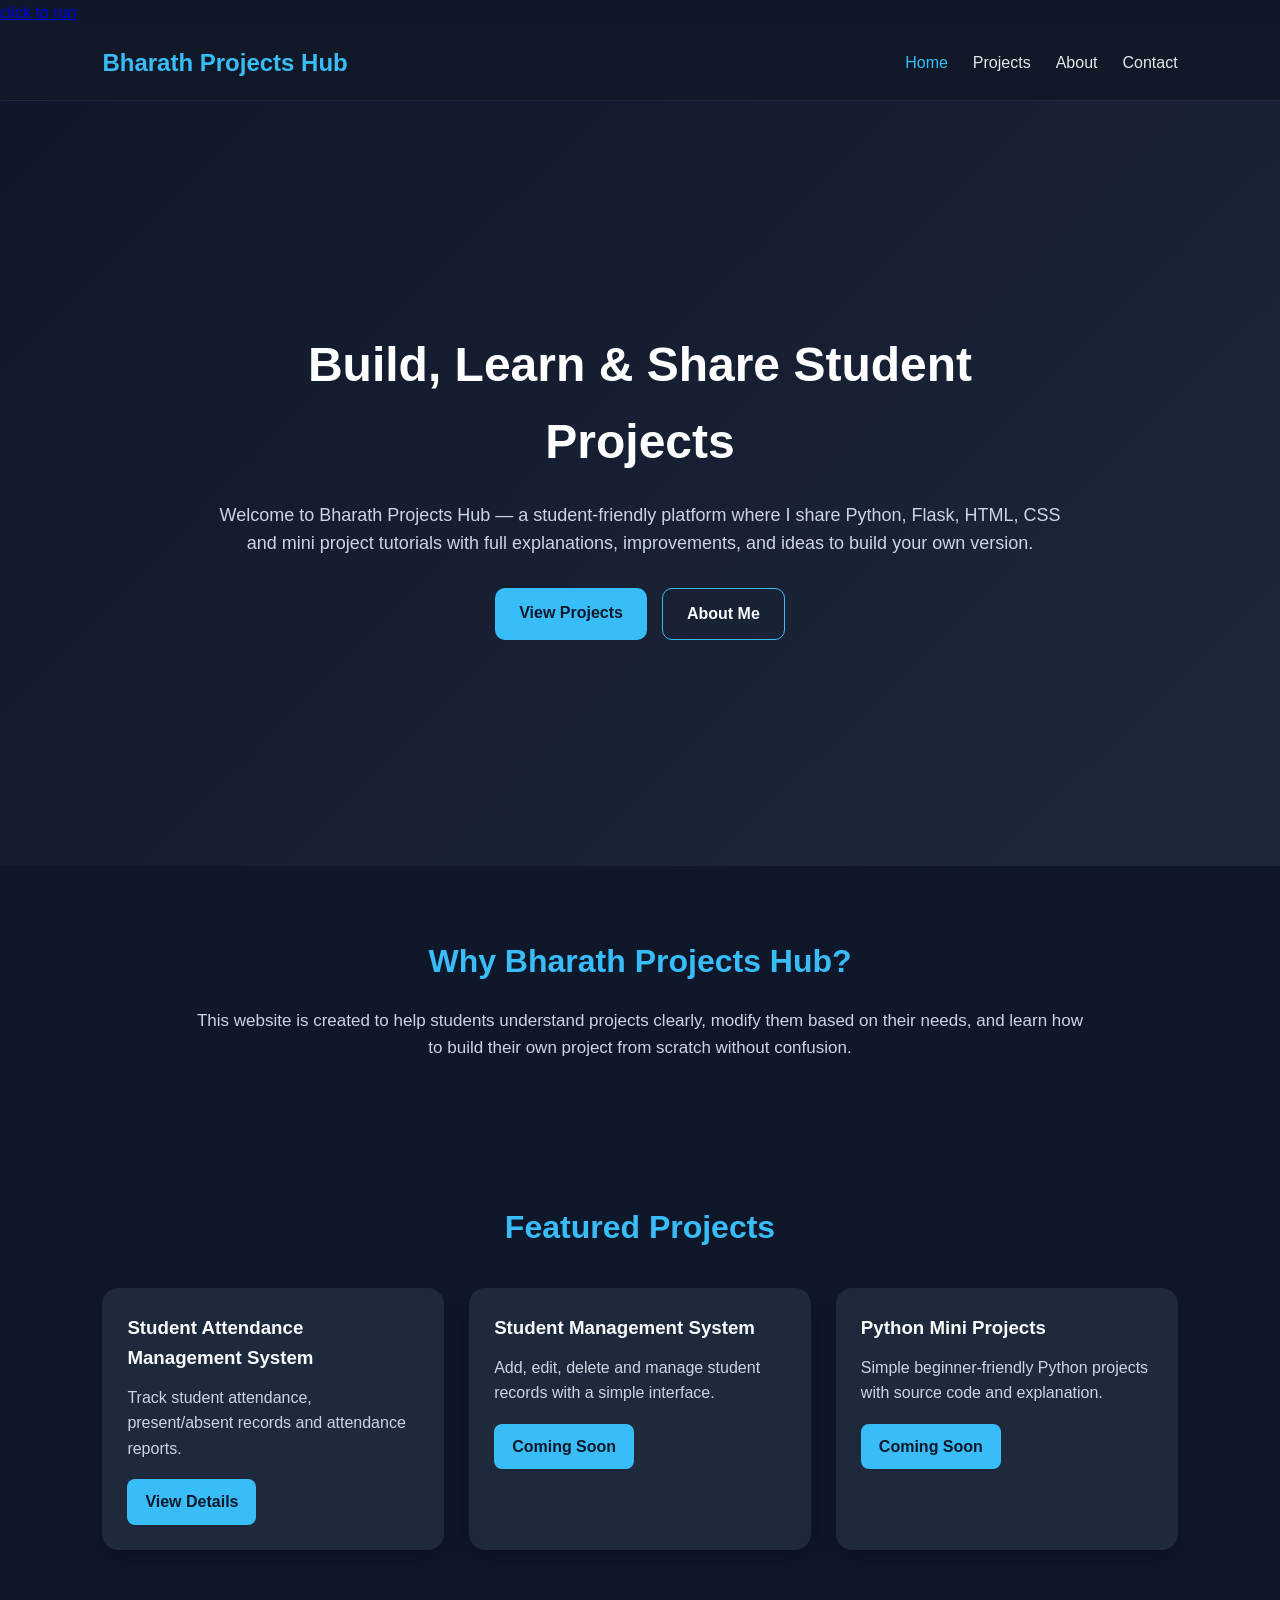
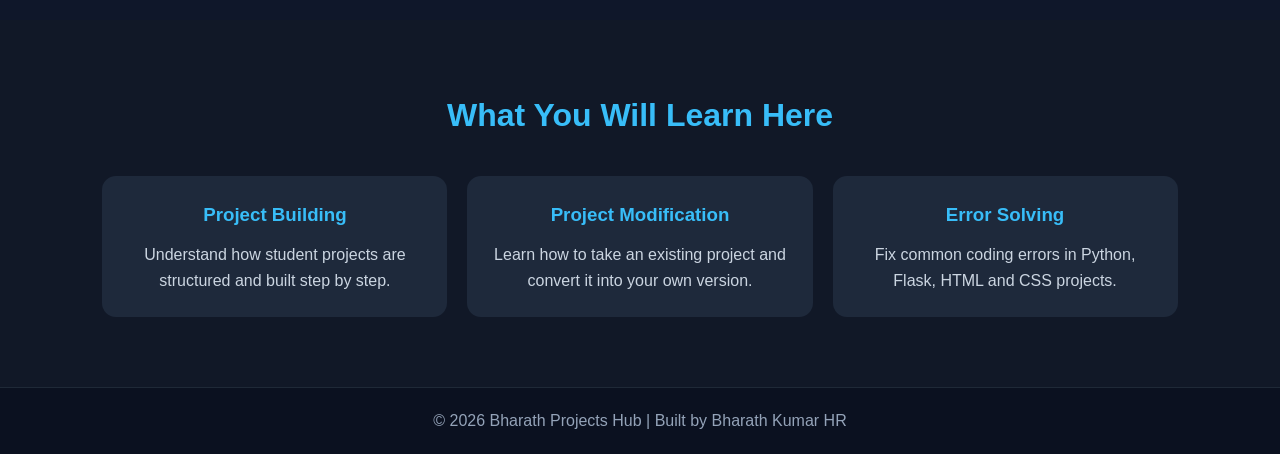
<file: index.html>
<!DOCTYPE html>
<html lang="en">
<head>
  <meta charset="UTF-8" />
  <meta name="viewport" content="width=device-width, initial-scale=1.0" />
  <title>Bharath Projects Hub</title>
  <link rel="stylesheet" href="style.css" />
</head>
<body>
<a href="app.py">click to run</a>
  <!-- Navbar -->
  <header class="navbar">
    <div class="logo">Bharath Projects Hub</div>
    <nav>
      <ul class="nav-links">
        <li><a href="index.html" class="active">Home</a></li>
        <li><a href="projects.html">Projects</a></li>
        <li><a href="about.html">About</a></li>
        <li><a href="contact.html">Contact</a></li>
      </ul>
    </nav>
  </header>

  <!-- Hero Section -->
  <section class="hero">
    <div class="hero-content">
      <h1>Build, Learn & Share Student Projects</h1>
      <p>
        Welcome to Bharath Projects Hub — a student-friendly platform where I share
        Python, Flask, HTML, CSS and mini project tutorials with full explanations,
        improvements, and ideas to build your own version.
      </p>
      <div class="hero-buttons">
        <a href="projects.html" class="btn primary">View Projects</a>
        <a href="about.html" class="btn secondary">About Me</a>
      </div>
    </div>
  </section>

  <!-- About Preview -->
  <section class="section">
    <h2>Why Bharath Projects Hub?</h2>
    <p class="section-text">
      This website is created to help students understand projects clearly,
      modify them based on their needs, and learn how to build their own project
      from scratch without confusion.
    </p>
  </section>

  <!-- Featured Projects -->
  <section class="section">
    <h2>Featured Projects</h2>
    <div class="project-grid">
      <div class="project-card">
        <h3>Student Attendance Management System</h3>
        <p>Track student attendance, present/absent records and attendance reports.</p>
        <a href="project1.html" class="card-btn">View Details</a>
      </div>

      <div class="project-card">
        <h3>Student Management System</h3>
        <p>Add, edit, delete and manage student records with a simple interface.</p>
        <a href="projects.html" class="card-btn">Coming Soon</a>
      </div>

      <div class="project-card">
        <h3>Python Mini Projects</h3>
        <p>Simple beginner-friendly Python projects with source code and explanation.</p>
        <a href="projects.html" class="card-btn">Coming Soon</a>
      </div>
    </div>
  </section>

  <!-- What You Will Learn -->
  <section class="section dark-section">
    <h2>What You Will Learn Here</h2>
    <div class="learn-grid">
      <div class="learn-box">
        <h3>Project Building</h3>
        <p>Understand how student projects are structured and built step by step.</p>
      </div>
      <div class="learn-box">
        <h3>Project Modification</h3>
        <p>Learn how to take an existing project and convert it into your own version.</p>
      </div>
      <div class="learn-box">
        <h3>Error Solving</h3>
        <p>Fix common coding errors in Python, Flask, HTML and CSS projects.</p>
      </div>
    </div>
  </section>

  <!-- Footer -->
  <footer class="footer">
    <p>© 2026 Bharath Projects Hub | Built by Bharath Kumar HR</p>
  </footer>

</body>
</html>
</file>
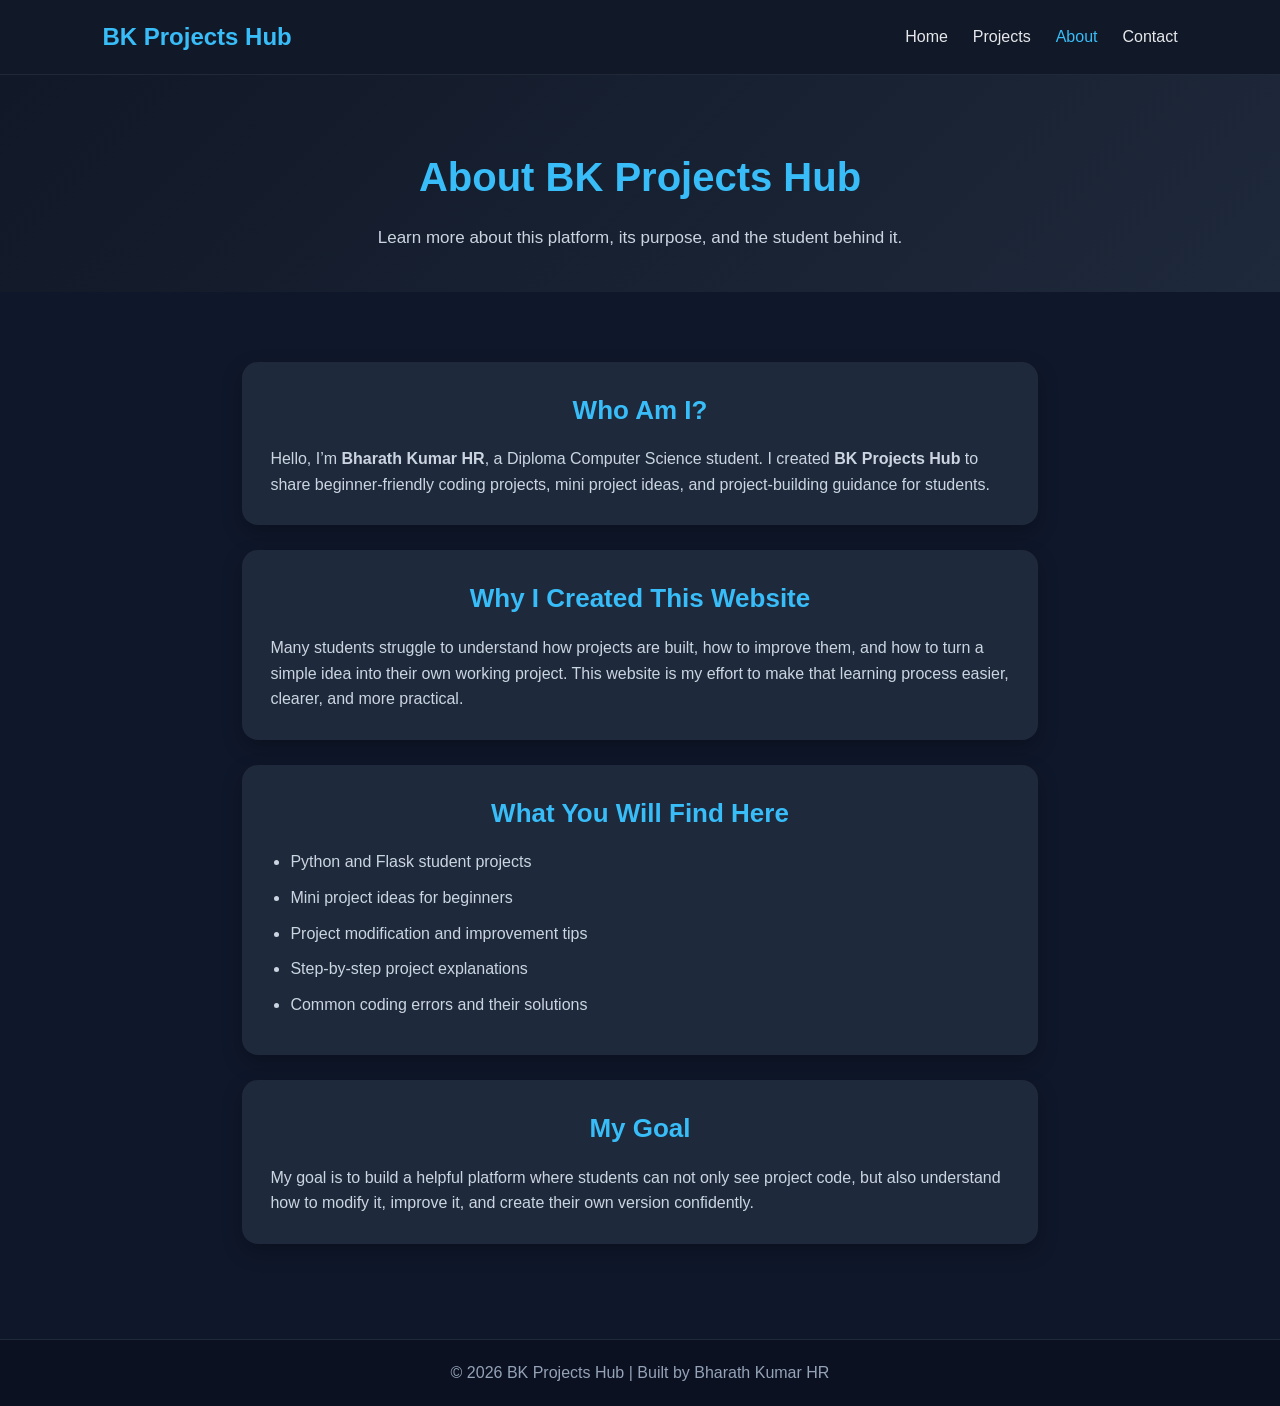
<file: about.html>
<!DOCTYPE html>
<html lang="en">
<head>
  <meta charset="UTF-8" />
  <meta name="viewport" content="width=device-width, initial-scale=1.0" />
  <title>About | BK Projects Hub</title>
  <link rel="stylesheet" href="style.css" />
</head>
<body>

  <!-- Navbar -->
  <header class="navbar">
    <div class="logo">BK Projects Hub</div>
    <nav>
      <ul class="nav-links">
        <li><a href="index.html">Home</a></li>
        <li><a href="projects.html">Projects</a></li>
        <li><a href="about.html" class="active">About</a></li>
        <li><a href="contact.html">Contact</a></li>
      </ul>
    </nav>
  </header>

  <!-- Page Header -->
  <section class="page-header">
    <h1>About BK Projects Hub</h1>
    <p>
      Learn more about this platform, its purpose, and the student behind it.
    </p>
  </section>

  <!-- About Content -->
  <section class="section about-section">
    <div class="about-box">
      <h2>Who Am I?</h2>
      <p>
        Hello, I’m <strong>Bharath Kumar HR</strong>, a Diploma Computer Science student.
        I created <strong>BK Projects Hub</strong> to share beginner-friendly coding projects,
        mini project ideas, and project-building guidance for students.
      </p>
    </div>

    <div class="about-box">
      <h2>Why I Created This Website</h2>
      <p>
        Many students struggle to understand how projects are built, how to improve them,
        and how to turn a simple idea into their own working project. This website is my effort
        to make that learning process easier, clearer, and more practical.
      </p>
    </div>

    <div class="about-box">
      <h2>What You Will Find Here</h2>
      <ul>
        <li>Python and Flask student projects</li>
        <li>Mini project ideas for beginners</li>
        <li>Project modification and improvement tips</li>
        <li>Step-by-step project explanations</li>
        <li>Common coding errors and their solutions</li>
      </ul>
    </div>

    <div class="about-box">
      <h2>My Goal</h2>
      <p>
        My goal is to build a helpful platform where students can not only see project code,
        but also understand how to modify it, improve it, and create their own version confidently.
      </p>
    </div>
  </section>

  <!-- Footer -->
  <footer class="footer">
    <p>© 2026 BK Projects Hub | Built by Bharath Kumar HR</p>
  </footer>

</body>
</html>
</file>
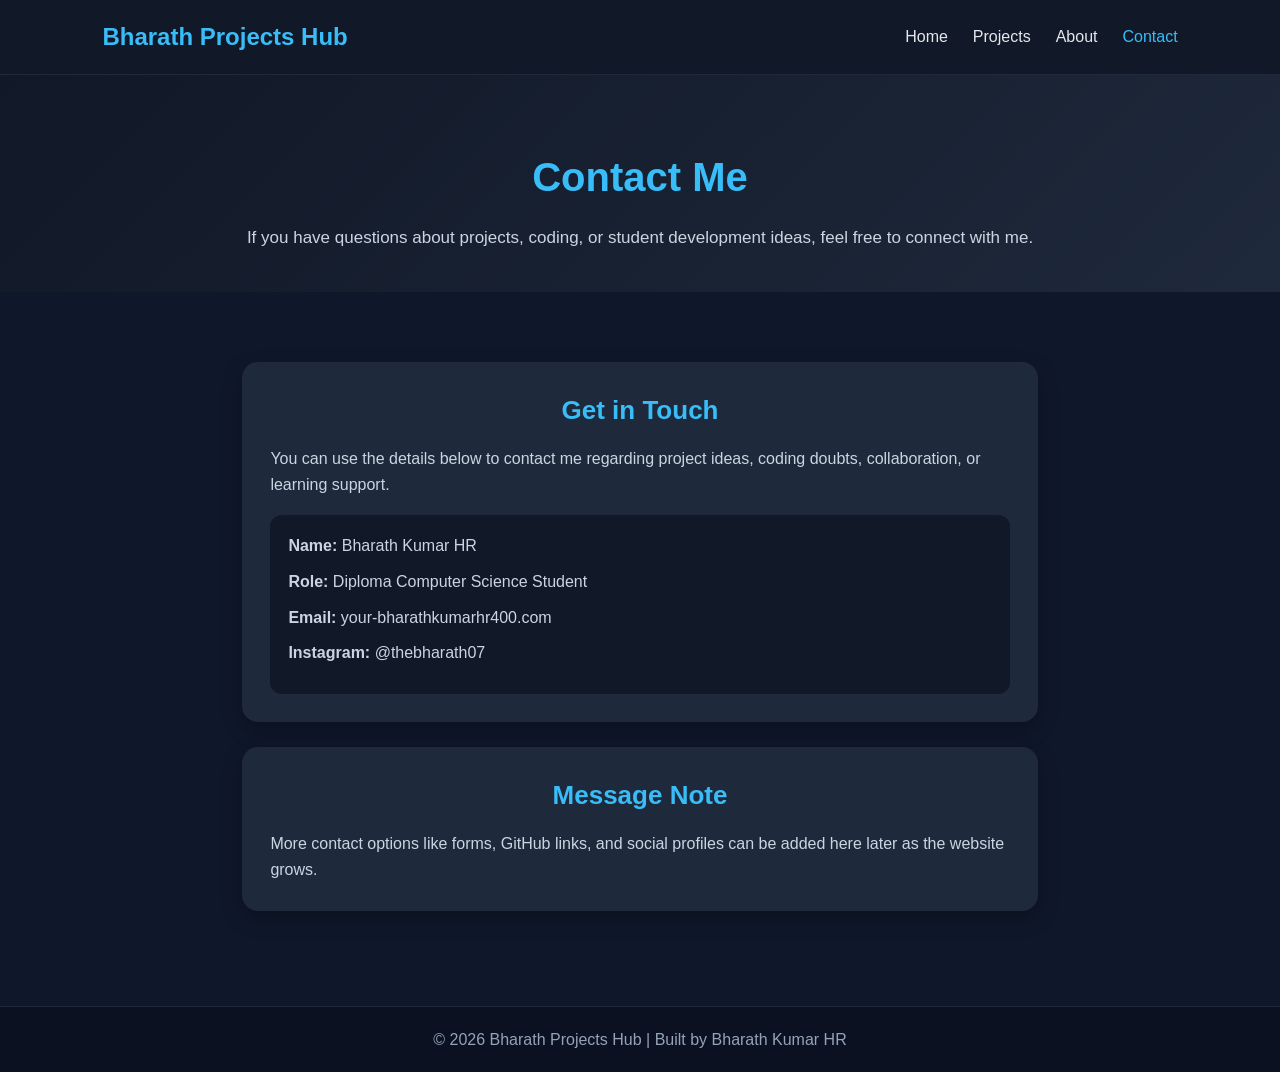
<file: contact.html>
<!DOCTYPE html>
<html lang="en">
<head>
  <meta charset="UTF-8" />
  <meta name="viewport" content="width=device-width, initial-scale=1.0" />
  <title>Contact | Bharath Projects Hub</title>
  <link rel="stylesheet" href="style.css" />
</head>
<body>

  <!-- Navbar -->
  <header class="navbar">
    <div class="logo">Bharath Projects Hub</div>
    <nav>
      <ul class="nav-links">
        <li><a href="index.html">Home</a></li>
        <li><a href="projects.html">Projects</a></li>
        <li><a href="about.html">About</a></li>
        <li><a href="contact.html" class="active">Contact</a></li>
      </ul>
    </nav>
  </header>

  <!-- Page Header -->
  <section class="page-header">
    <h1>Contact Me</h1>
    <p>
      If you have questions about projects, coding, or student development ideas,
      feel free to connect with me.
    </p>
  </section>

  <!-- Contact Section -->
  <section class="section contact-section">
    <div class="contact-box">
      <h2>Get in Touch</h2>
      <p>
        You can use the details below to contact me regarding project ideas,
        coding doubts, collaboration, or learning support.
      </p>

      <div class="contact-info">
        <p><strong>Name:</strong> Bharath Kumar HR</p>
        <p><strong>Role:</strong> Diploma Computer Science Student</p>
        <p><strong>Email:</strong> your-bharathkumarhr400.com</p>
        <p><strong>Instagram:</strong> @thebharath07</p>
      </div>
    </div>

    <div class="contact-box">
      <h2>Message Note</h2>
      <p>
        More contact options like forms, GitHub links, and social profiles
        can be added here later as the website grows.
      </p>
    </div>
  </section>

  <!-- Footer -->
  <footer class="footer">
    <p>© 2026 Bharath Projects Hub | Built by Bharath Kumar HR</p>
  </footer>

</body>
</html>
</file>
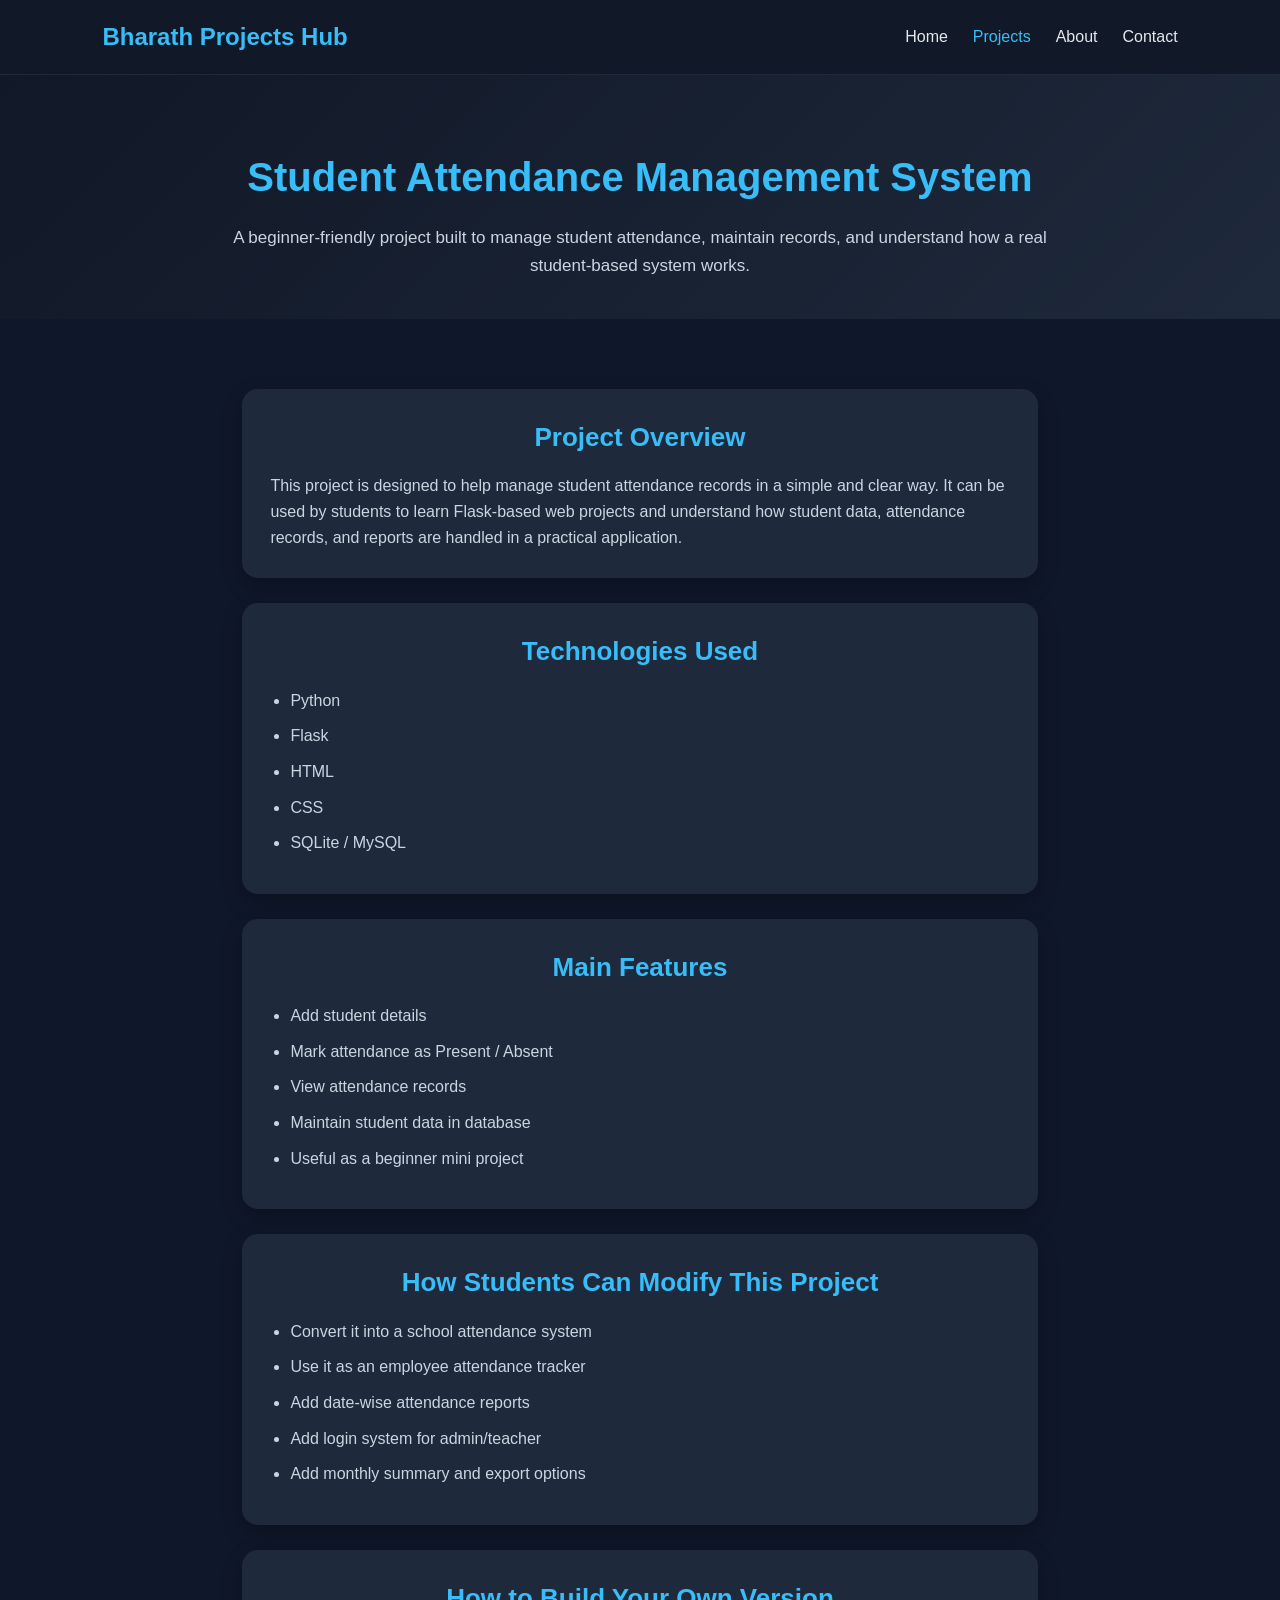
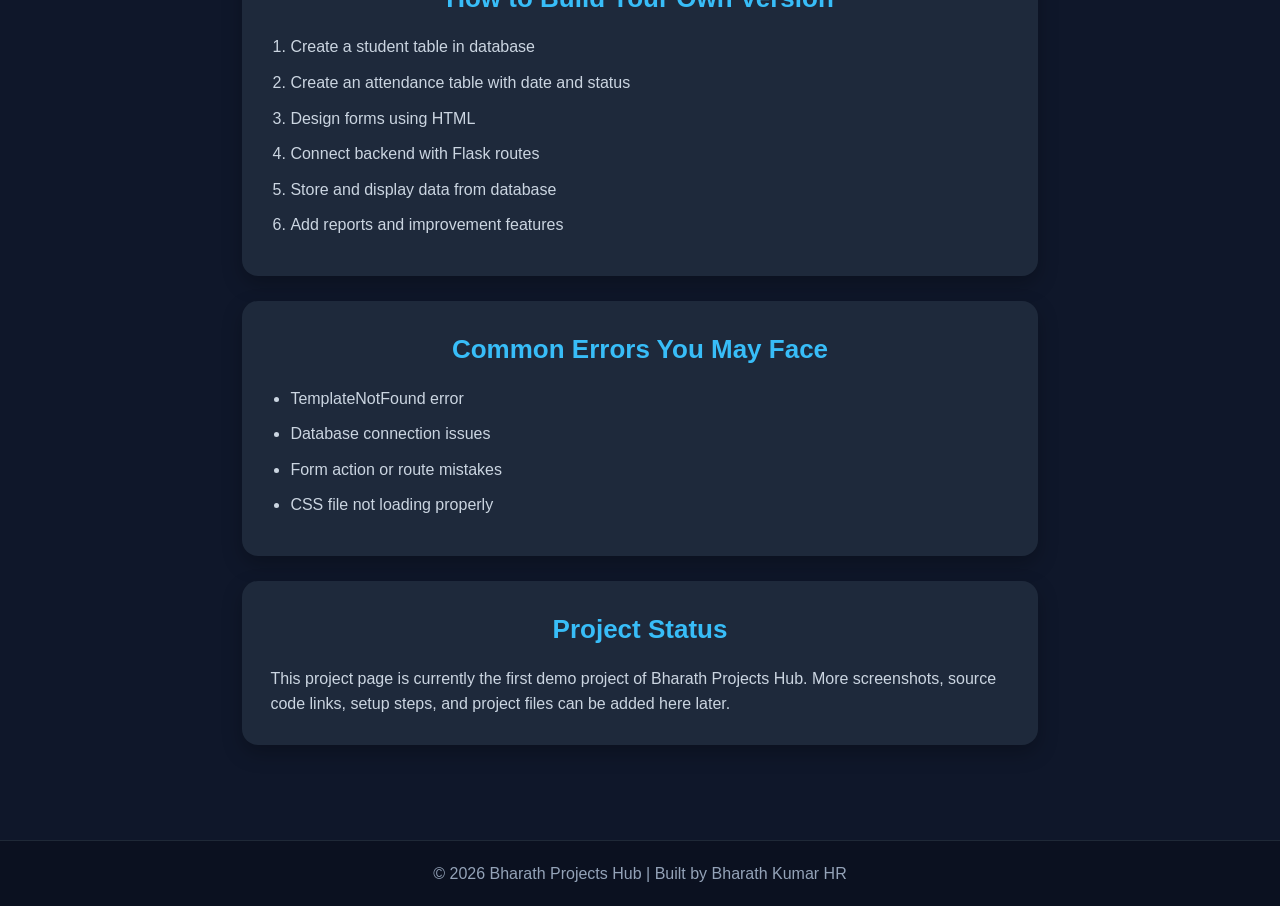
<file: project1.html>
<!DOCTYPE html>
<html lang="en">
<head>
  <meta charset="UTF-8" />
  <meta name="viewport" content="width=device-width, initial-scale=1.0" />
  <title>Student Attendance Management System | Bharath Projects Hub</title>
  <link rel="stylesheet" href="style.css" />
</head>
<body>

  <!-- Navbar -->
  <header class="navbar">
    <div class="logo">Bharath Projects Hub</div>
    <nav>
      <ul class="nav-links">
        <li><a href="index.html">Home</a></li>
        <li><a href="projects.html" class="active">Projects</a></li>
        <li><a href="about.html">About</a></li>
        <li><a href="contact.html">Contact</a></li>
      </ul>
    </nav>
  </header>

  <!-- Project Header -->
  <section class="page-header">
    <h1>Student Attendance Management System</h1>
    <p>
      A beginner-friendly project built to manage student attendance,
      maintain records, and understand how a real student-based system works.
    </p>
  </section>

  <!-- Project Details -->
  <section class="section project-detail">
    <div class="detail-box">
      <h2>Project Overview</h2>
      <p>
        This project is designed to help manage student attendance records in a simple and clear way.
        It can be used by students to learn Flask-based web projects and understand how student data,
        attendance records, and reports are handled in a practical application.
      </p>
    </div>

    <div class="detail-box">
      <h2>Technologies Used</h2>
      <ul>
        <li>Python</li>
        <li>Flask</li>
        <li>HTML</li>
        <li>CSS</li>
        <li>SQLite / MySQL</li>
      </ul>
    </div>

    <div class="detail-box">
      <h2>Main Features</h2>
      <ul>
        <li>Add student details</li>
        <li>Mark attendance as Present / Absent</li>
        <li>View attendance records</li>
        <li>Maintain student data in database</li>
        <li>Useful as a beginner mini project</li>
      </ul>
    </div>

    <div class="detail-box">
      <h2>How Students Can Modify This Project</h2>
      <ul>
        <li>Convert it into a school attendance system</li>
        <li>Use it as an employee attendance tracker</li>
        <li>Add date-wise attendance reports</li>
        <li>Add login system for admin/teacher</li>
        <li>Add monthly summary and export options</li>
      </ul>
    </div>

    <div class="detail-box">
      <h2>How to Build Your Own Version</h2>
      <ol>
        <li>Create a student table in database</li>
        <li>Create an attendance table with date and status</li>
        <li>Design forms using HTML</li>
        <li>Connect backend with Flask routes</li>
        <li>Store and display data from database</li>
        <li>Add reports and improvement features</li>
      </ol>
    </div>

    <div class="detail-box">
      <h2>Common Errors You May Face</h2>
      <ul>
        <li>TemplateNotFound error</li>
        <li>Database connection issues</li>
        <li>Form action or route mistakes</li>
        <li>CSS file not loading properly</li>
      </ul>
    </div>

    <div class="detail-box">
      <h2>Project Status</h2>
      <p>
        This project page is currently the first demo project of Bharath Projects Hub.
        More screenshots, source code links, setup steps, and project files can be added here later.
      </p>
    </div>
  </section>

  <!-- Footer -->
  <footer class="footer">
    <p>© 2026 Bharath Projects Hub | Built by Bharath Kumar HR</p>
  </footer>

</body>
</html>
</file>
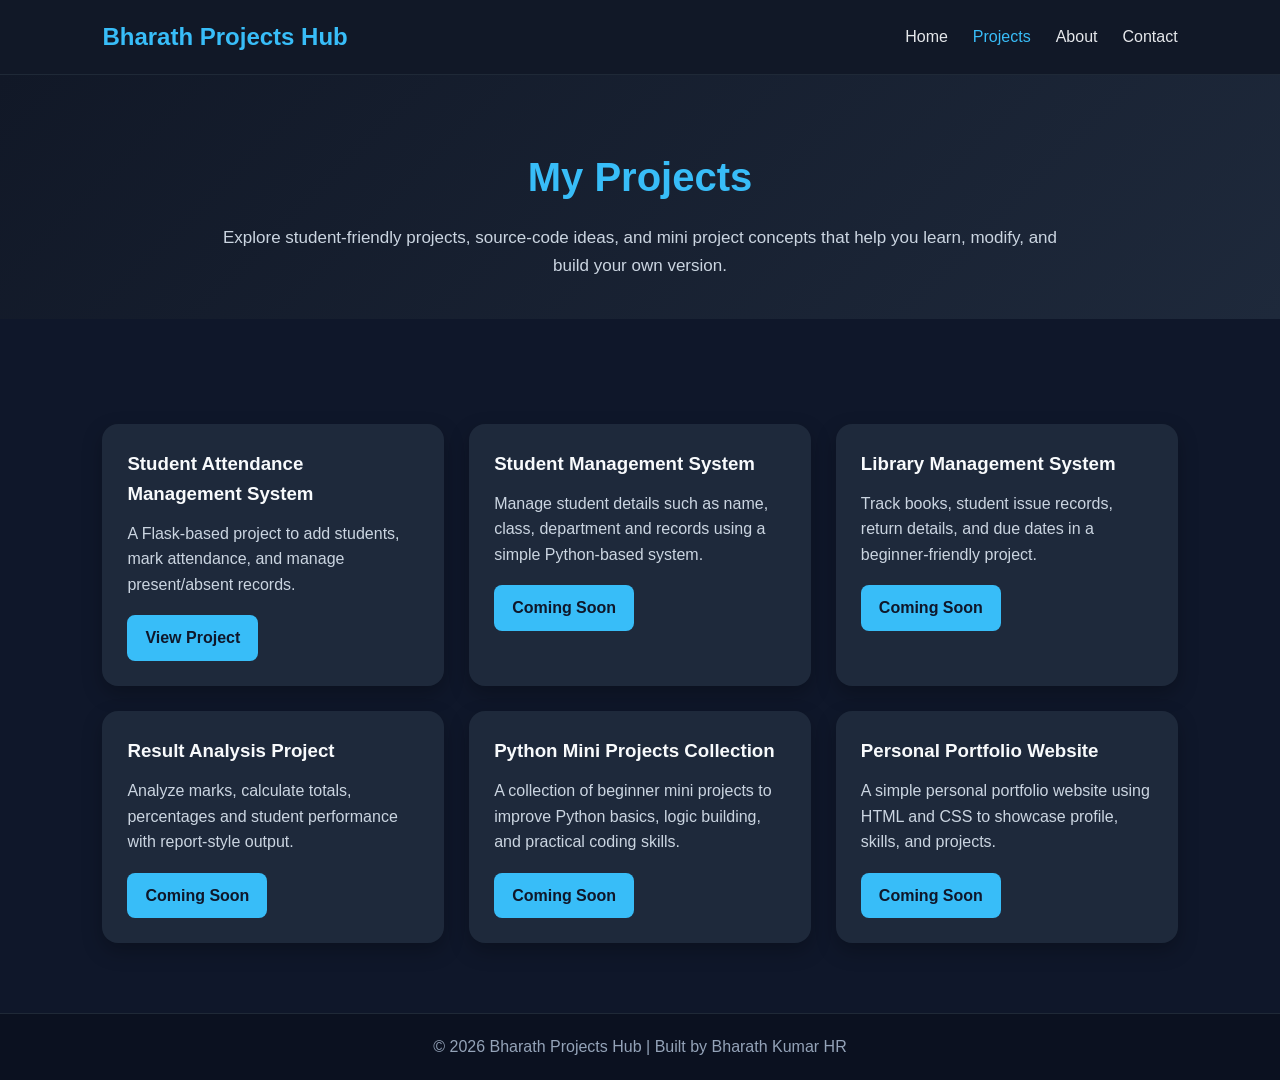
<file: projects.html>
<!DOCTYPE html>
<html lang="en">
<head>
  <meta charset="UTF-8" />
  <meta name="viewport" content="width=device-width, initial-scale=1.0" />
  <title>Projects | Bharath Projects Hub</title>
  <link rel="stylesheet" href="style.css" />
</head>
<body>

  <!-- Navbar -->
  <header class="navbar">
    <div class="logo">Bharath Projects Hub</div>
    <nav>
      <ul class="nav-links">
        <li><a href="index.html">Home</a></li>
        <li><a href="projects.html" class="active">Projects</a></li>
        <li><a href="about.html">About</a></li>
        <li><a href="contact.html">Contact</a></li>
      </ul>
    </nav>
  </header>

  <!-- Page Header -->
  <section class="page-header">
    <h1>My Projects</h1>
    <p>
      Explore student-friendly projects, source-code ideas, and mini project concepts
      that help you learn, modify, and build your own version.
    </p>
  </section>

  <!-- Projects Grid -->
  <section class="section">
    <div class="project-grid">

      <div class="project-card">
        <h3>Student Attendance Management System</h3>
        <p>
          A Flask-based project to add students, mark attendance,
          and manage present/absent records.
        </p>
        <a href="project1.html" class="card-btn">View Project</a>
      </div>

      <div class="project-card">
        <h3>Student Management System</h3>
        <p>
          Manage student details such as name, class, department and records
          using a simple Python-based system.
        </p>
        <a href="#" class="card-btn">Coming Soon</a>
      </div>

      <div class="project-card">
        <h3>Library Management System</h3>
        <p>
          Track books, student issue records, return details, and due dates
          in a beginner-friendly project.
        </p>
        <a href="#" class="card-btn">Coming Soon</a>
      </div>

      <div class="project-card">
        <h3>Result Analysis Project</h3>
        <p>
          Analyze marks, calculate totals, percentages and student performance
          with report-style output.
        </p>
        <a href="#" class="card-btn">Coming Soon</a>
      </div>

      <div class="project-card">
        <h3>Python Mini Projects Collection</h3>
        <p>
          A collection of beginner mini projects to improve Python basics,
          logic building, and practical coding skills.
        </p>
        <a href="#" class="card-btn">Coming Soon</a>
      </div>

      <div class="project-card">
        <h3>Personal Portfolio Website</h3>
        <p>
          A simple personal portfolio website using HTML and CSS to showcase
          profile, skills, and projects.
        </p>
        <a href="#" class="card-btn">Coming Soon</a>
      </div>

    </div>
  </section>

  <!-- Footer -->
  <footer class="footer">
    <p>© 2026 Bharath Projects Hub | Built by Bharath Kumar HR</p>
  </footer>

</body>
</html>
</file>
<file: style.css>
* {
  margin: 0;
  padding: 0;
  box-sizing: border-box;
  font-family: Arial, sans-serif;
}

body {
  background: #0f172a;
  color: #f8fafc;
  line-height: 1.6;
}

/* Navbar */
.navbar {
  background: #111827;
  display: flex;
  justify-content: space-between;
  align-items: center;
  padding: 18px 8%;
  position: sticky;
  top: 0;
  z-index: 1000;
  border-bottom: 1px solid #1f2937;
}

.logo {
  font-size: 24px;
  font-weight: bold;
  color: #38bdf8;
}

.nav-links {
  list-style: none;
  display: flex;
  gap: 25px;
}

.nav-links a {
  text-decoration: none;
  color: #e5e7eb;
  font-weight: 500;
  transition: 0.3s;
}

.nav-links a:hover,
.nav-links a.active {
  color: #38bdf8;
}

/* Hero */
.hero {
  min-height: 85vh;
  display: flex;
  align-items: center;
  justify-content: center;
  text-align: center;
  padding: 60px 8%;
  background: linear-gradient(135deg, #0f172a, #1e293b);
}

.hero-content {
  max-width: 850px;
}

.hero h1 {
  font-size: 48px;
  margin-bottom: 20px;
  color: #ffffff;
}

.hero p {
  font-size: 18px;
  color: #cbd5e1;
  margin-bottom: 30px;
}

.hero-buttons {
  display: flex;
  justify-content: center;
  gap: 15px;
  flex-wrap: wrap;
}

.btn {
  padding: 12px 24px;
  border-radius: 10px;
  text-decoration: none;
  font-weight: bold;
  transition: 0.3s;
}

.primary {
  background: #38bdf8;
  color: #0f172a;
}

.primary:hover {
  background: #0ea5e9;
}

.secondary {
  background: transparent;
  color: #f8fafc;
  border: 1px solid #38bdf8;
}

.secondary:hover {
  background: #38bdf8;
  color: #0f172a;
}

/* Sections */
.section {
  padding: 70px 8%;
}

.section h2 {
  font-size: 32px;
  margin-bottom: 20px;
  color: #38bdf8;
  text-align: center;
}

.section-text {
  max-width: 900px;
  margin: auto;
  text-align: center;
  color: #cbd5e1;
  font-size: 17px;
}

/* Project Cards */
.project-grid {
  margin-top: 35px;
  display: grid;
  grid-template-columns: repeat(auto-fit, minmax(260px, 1fr));
  gap: 25px;
}

.project-card {
  background: #1e293b;
  padding: 25px;
  border-radius: 16px;
  box-shadow: 0 8px 20px rgba(0,0,0,0.25);
  transition: transform 0.3s ease;
}

.project-card:hover {
  transform: translateY(-6px);
}

.project-card h3 {
  margin-bottom: 12px;
  color: #f8fafc;
}

.project-card p {
  color: #cbd5e1;
  margin-bottom: 18px;
}

.card-btn {
  display: inline-block;
  text-decoration: none;
  background: #38bdf8;
  color: #0f172a;
  padding: 10px 18px;
  border-radius: 8px;
  font-weight: bold;
}

/* Learn Section */
.dark-section {
  background: #111827;
}

.learn-grid {
  margin-top: 35px;
  display: grid;
  grid-template-columns: repeat(auto-fit, minmax(230px, 1fr));
  gap: 20px;
}

.learn-box {
  background: #1e293b;
  padding: 24px;
  border-radius: 14px;
  text-align: center;
}

.learn-box h3 {
  margin-bottom: 12px;
  color: #38bdf8;
}

.learn-box p {
  color: #cbd5e1;
}

/* Footer */
.footer {
  background: #0b1120;
  text-align: center;
  padding: 20px;
  color: #94a3b8;
  border-top: 1px solid #1f2937;
}

/* Responsive */
@media (max-width: 768px) {
  .navbar {
    flex-direction: column;
    gap: 15px;
  }

  .hero h1 {
    font-size: 34px;
  }

  .hero p {
    font-size: 16px;
  }

  .section h2 {
    font-size: 26px;
  }
}
/* Page Header */
.page-header {
  text-align: center;
  padding: 70px 8% 40px;
  background: linear-gradient(135deg, #111827, #1e293b);
}

.page-header h1 {
  font-size: 40px;
  color: #38bdf8;
  margin-bottom: 15px;
}

.page-header p {
  max-width: 850px;
  margin: auto;
  color: #cbd5e1;
  font-size: 17px;
}

/* Project Detail */
.project-detail {
  max-width: 1000px;
  margin: auto;
}

.detail-box {
  background: #1e293b;
  padding: 28px;
  margin-bottom: 25px;
  border-radius: 16px;
  box-shadow: 0 8px 20px rgba(0,0,0,0.25);
}

.detail-box h2 {
  color: #38bdf8;
  margin-bottom: 15px;
  font-size: 26px;
}

.detail-box p,
.detail-box li {
  color: #cbd5e1;
  font-size: 16px;
}

.detail-box ul,
.detail-box ol {
  padding-left: 20px;
  margin-top: 10px;
}

.detail-box li {
  margin-bottom: 10px;
}
/* About Section */
.about-section,
.contact-section {
  max-width: 1000px;
  margin: auto;
}

.about-box,
.contact-box {
  background: #1e293b;
  padding: 28px;
  margin-bottom: 25px;
  border-radius: 16px;
  box-shadow: 0 8px 20px rgba(0,0,0,0.25);
}

.about-box h2,
.contact-box h2 {
  color: #38bdf8;
  margin-bottom: 15px;
  font-size: 26px;
}

.about-box p,
.about-box li,
.contact-box p {
  color: #cbd5e1;
  font-size: 16px;
}

.about-box ul {
  padding-left: 20px;
  margin-top: 10px;
}

.about-box li {
  margin-bottom: 10px;
}

.contact-info {
  margin-top: 18px;
  padding: 18px;
  background: #111827;
  border-radius: 12px;
}

.contact-info p {
  margin-bottom: 10px;
}
</file>
